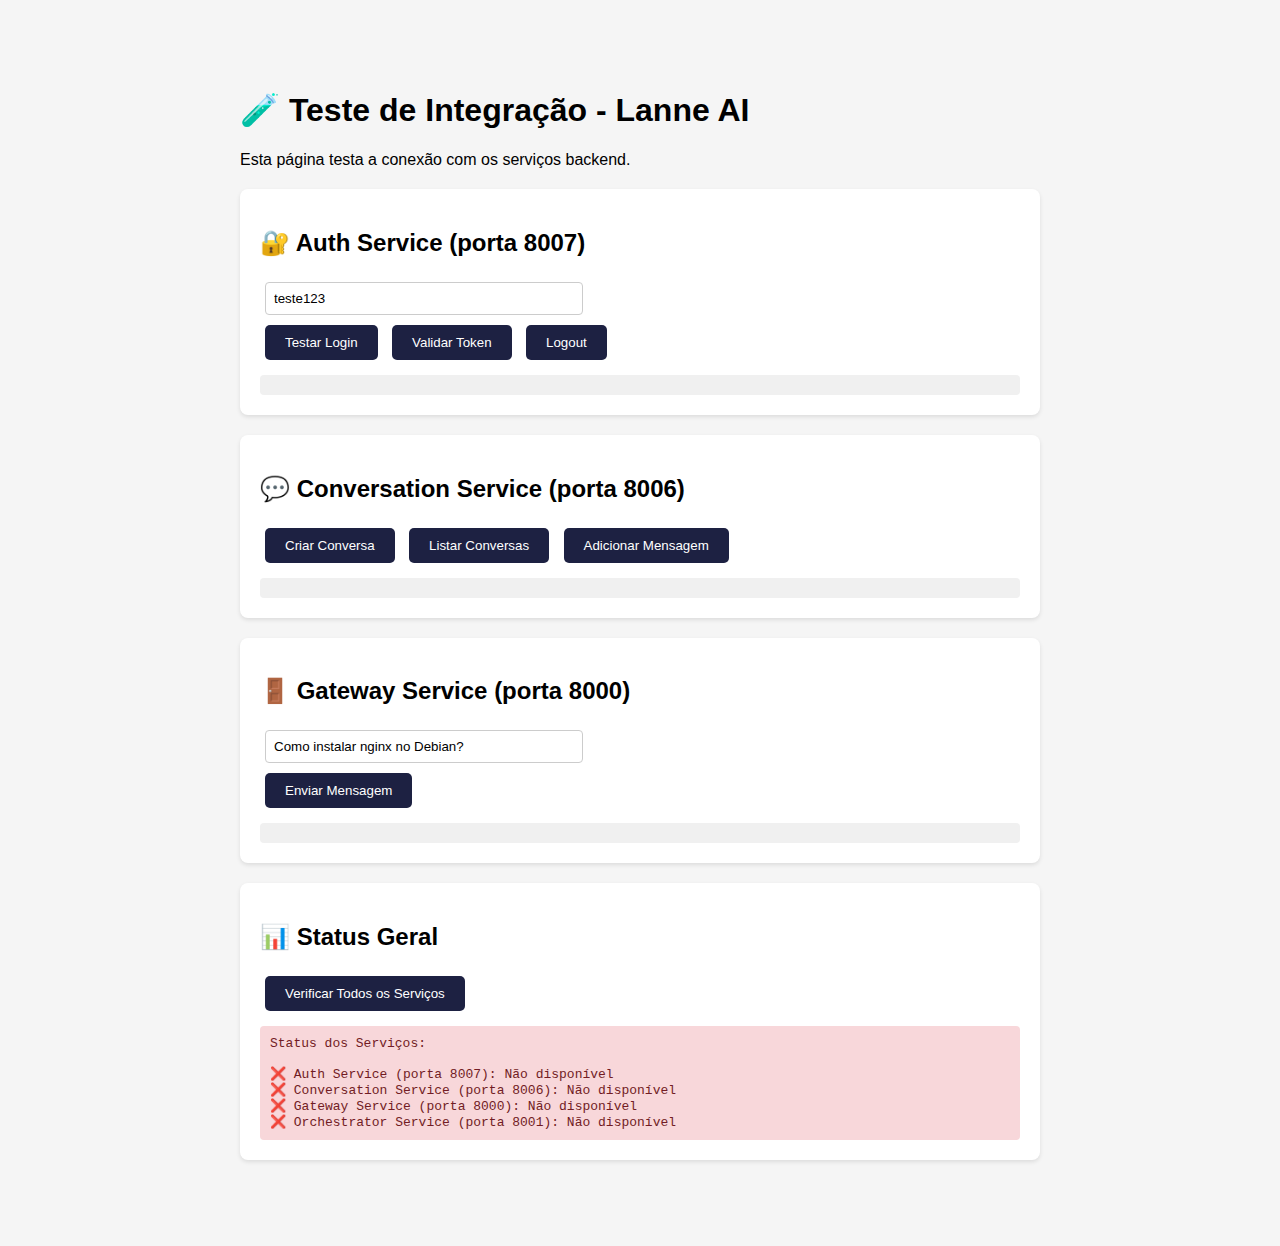
<file: website/test-integration.html>
<!DOCTYPE html>
<html lang="pt-BR">
<head>
    <meta charset="UTF-8">
    <meta name="viewport" content="width=device-width, initial-scale=1.0">
    <title>Teste de Integração - Lanne AI</title>
    <style>
        body {
            font-family: Arial, sans-serif;
            max-width: 800px;
            margin: 50px auto;
            padding: 20px;
            background: #f5f5f5;
        }
        .test-section {
            background: white;
            padding: 20px;
            margin: 20px 0;
            border-radius: 8px;
            box-shadow: 0 2px 4px rgba(0,0,0,0.1);
        }
        button {
            background: #1D2142;
            color: white;
            border: none;
            padding: 10px 20px;
            margin: 5px;
            border-radius: 5px;
            cursor: pointer;
        }
        button:hover {
            background: #2a3058;
        }
        .result {
            margin-top: 10px;
            padding: 10px;
            background: #f0f0f0;
            border-radius: 4px;
            font-family: monospace;
            white-space: pre-wrap;
        }
        .success {
            background: #d4edda;
            color: #155724;
        }
        .error {
            background: #f8d7da;
            color: #721c24;
        }
        input {
            padding: 8px;
            margin: 5px;
            border: 1px solid #ccc;
            border-radius: 4px;
            width: 300px;
        }
    </style>
</head>
<body>
    <h1>🧪 Teste de Integração - Lanne AI</h1>
    <p>Esta página testa a conexão com os serviços backend.</p>

    <!-- Auth Service -->
    <div class="test-section">
        <h2>🔐 Auth Service (porta 8007)</h2>
        <input type="text" id="username" placeholder="Nome de usuário" value="teste123">
        <br>
        <button onclick="testLogin()">Testar Login</button>
        <button onclick="testValidate()">Validar Token</button>
        <button onclick="testLogout()">Logout</button>
        <div id="auth-result" class="result"></div>
    </div>

    <!-- Conversation Service -->
    <div class="test-section">
        <h2>💬 Conversation Service (porta 8006)</h2>
        <button onclick="testCreateConversation()">Criar Conversa</button>
        <button onclick="testListConversations()">Listar Conversas</button>
        <button onclick="testAddMessage()">Adicionar Mensagem</button>
        <div id="conversation-result" class="result"></div>
    </div>

    <!-- Gateway Service -->
    <div class="test-section">
        <h2>🚪 Gateway Service (porta 8000)</h2>
        <input type="text" id="chat-message" placeholder="Mensagem para IA" value="Como instalar nginx no Debian?">
        <br>
        <button onclick="testChat()">Enviar Mensagem</button>
        <div id="gateway-result" class="result"></div>
    </div>

    <!-- Status Geral -->
    <div class="test-section">
        <h2>📊 Status Geral</h2>
        <button onclick="checkAllServices()">Verificar Todos os Serviços</button>
        <div id="status-result" class="result"></div>
    </div>

    <script>
        let currentToken = null;
        let currentConversationId = null;

        // Auth Service Tests
        async function testLogin() {
            const username = document.getElementById('username').value;
            const result = document.getElementById('auth-result');
            
            try {
                const response = await fetch('http://localhost:8007/login', {
                    method: 'POST',
                    headers: { 'Content-Type': 'application/json' },
                    body: JSON.stringify({ username })
                });

                if (!response.ok) {
                    // Se não encontrar, tenta registrar
                    const registerResponse = await fetch('http://localhost:8007/register', {
                        method: 'POST',
                        headers: { 'Content-Type': 'application/json' },
                        body: JSON.stringify({ username, admin: false })
                    });
                    const data = await registerResponse.json();
                    currentToken = data.token;
                    result.className = 'result success';
                    result.textContent = 'Registrado com sucesso!\n' + JSON.stringify(data, null, 2);
                } else {
                    const data = await response.json();
                    currentToken = data.token;
                    result.className = 'result success';
                    result.textContent = 'Login com sucesso!\n' + JSON.stringify(data, null, 2);
                }
            } catch (error) {
                result.className = 'result error';
                result.textContent = 'Erro: ' + error.message;
            }
        }

        async function testValidate() {
            const result = document.getElementById('auth-result');
            if (!currentToken) {
                result.className = 'result error';
                result.textContent = 'Faça login primeiro!';
                return;
            }

            try {
                const response = await fetch('http://localhost:8007/validate', {
                    method: 'POST',
                    headers: { 'Content-Type': 'application/json' },
                    body: JSON.stringify({ token: currentToken })
                });
                const data = await response.json();
                result.className = 'result success';
                result.textContent = 'Token válido!\n' + JSON.stringify(data, null, 2);
            } catch (error) {
                result.className = 'result error';
                result.textContent = 'Erro: ' + error.message;
            }
        }

        async function testLogout() {
            const result = document.getElementById('auth-result');
            if (!currentToken) {
                result.className = 'result error';
                result.textContent = 'Faça login primeiro!';
                return;
            }

            try {
                const response = await fetch('http://localhost:8007/logout', {
                    method: 'POST',
                    headers: { 'Content-Type': 'application/json' },
                    body: JSON.stringify({ token: currentToken })
                });
                const data = await response.json();
                currentToken = null;
                result.className = 'result success';
                result.textContent = 'Logout com sucesso!\n' + JSON.stringify(data, null, 2);
            } catch (error) {
                result.className = 'result error';
                result.textContent = 'Erro: ' + error.message;
            }
        }

        // Conversation Service Tests
        async function testCreateConversation() {
            const result = document.getElementById('conversation-result');
            const username = document.getElementById('username').value;

            try {
                const response = await fetch('http://localhost:8006/conversations', {
                    method: 'POST',
                    headers: { 'Content-Type': 'application/json' },
                    body: JSON.stringify({
                        user_id: username,
                        title: 'Teste de Conversa',
                        description: 'Conversa de teste'
                    })
                });
                const data = await response.json();
                currentConversationId = data.id;
                result.className = 'result success';
                result.textContent = 'Conversa criada!\n' + JSON.stringify(data, null, 2);
            } catch (error) {
                result.className = 'result error';
                result.textContent = 'Erro: ' + error.message;
            }
        }

        async function testListConversations() {
            const result = document.getElementById('conversation-result');
            const username = document.getElementById('username').value;

            try {
                const response = await fetch(`http://localhost:8006/conversations?user_id=${username}`);
                const data = await response.json();
                result.className = 'result success';
                result.textContent = `Encontradas ${data.length} conversas\n` + JSON.stringify(data, null, 2);
            } catch (error) {
                result.className = 'result error';
                result.textContent = 'Erro: ' + error.message;
            }
        }

        async function testAddMessage() {
            const result = document.getElementById('conversation-result');
            
            if (!currentConversationId) {
                result.className = 'result error';
                result.textContent = 'Crie uma conversa primeiro!';
                return;
            }

            try {
                const response = await fetch(`http://localhost:8006/conversations/${currentConversationId}/messages`, {
                    method: 'POST',
                    headers: { 'Content-Type': 'application/json' },
                    body: JSON.stringify({
                        role: 'user',
                        content: 'Teste de mensagem'
                    })
                });
                const data = await response.json();
                result.className = 'result success';
                result.textContent = 'Mensagem adicionada!\n' + JSON.stringify(data, null, 2);
            } catch (error) {
                result.className = 'result error';
                result.textContent = 'Erro: ' + error.message;
            }
        }

        // Gateway Service Test
        async function testChat() {
            const result = document.getElementById('gateway-result');
            const message = document.getElementById('chat-message').value;
            const username = document.getElementById('username').value;

            result.className = 'result';
            result.textContent = 'Enviando mensagem... (pode levar alguns segundos)';

            try {
                const response = await fetch('http://localhost:8000/api/v1/chat', {
                    method: 'POST',
                    headers: { 'Content-Type': 'application/json' },
                    body: JSON.stringify({
                        text: message,
                        user_id: username,
                        distro: 'debian'
                    })
                });
                const data = await response.json();
                result.className = 'result success';
                result.textContent = 'Resposta recebida!\n' + JSON.stringify(data, null, 2);
            } catch (error) {
                result.className = 'result error';
                result.textContent = 'Erro: ' + error.message;
            }
        }

        // Status Check
        async function checkAllServices() {
            const result = document.getElementById('status-result');
            result.className = 'result';
            result.textContent = 'Verificando serviços...';

            const services = [
                { name: 'Auth Service', url: 'http://localhost:8007/', port: 8007 },
                { name: 'Conversation Service', url: 'http://localhost:8006/', port: 8006 },
                { name: 'Gateway Service', url: 'http://localhost:8000/', port: 8000 },
                { name: 'Orchestrator Service', url: 'http://localhost:8001/', port: 8001 }
            ];

            let statusText = 'Status dos Serviços:\n\n';
            let allOk = true;

            for (const service of services) {
                try {
                    const response = await fetch(service.url);
                    if (response.ok) {
                        statusText += `✅ ${service.name} (porta ${service.port}): OK\n`;
                    } else {
                        statusText += `⚠️ ${service.name} (porta ${service.port}): Respondeu com erro\n`;
                        allOk = false;
                    }
                } catch (error) {
                    statusText += `❌ ${service.name} (porta ${service.port}): Não disponível\n`;
                    allOk = false;
                }
            }

            result.className = allOk ? 'result success' : 'result error';
            result.textContent = statusText;
        }

        // Verificar serviços ao carregar
        window.addEventListener('load', checkAllServices);
    </script>
</body>
</html>
</file>
